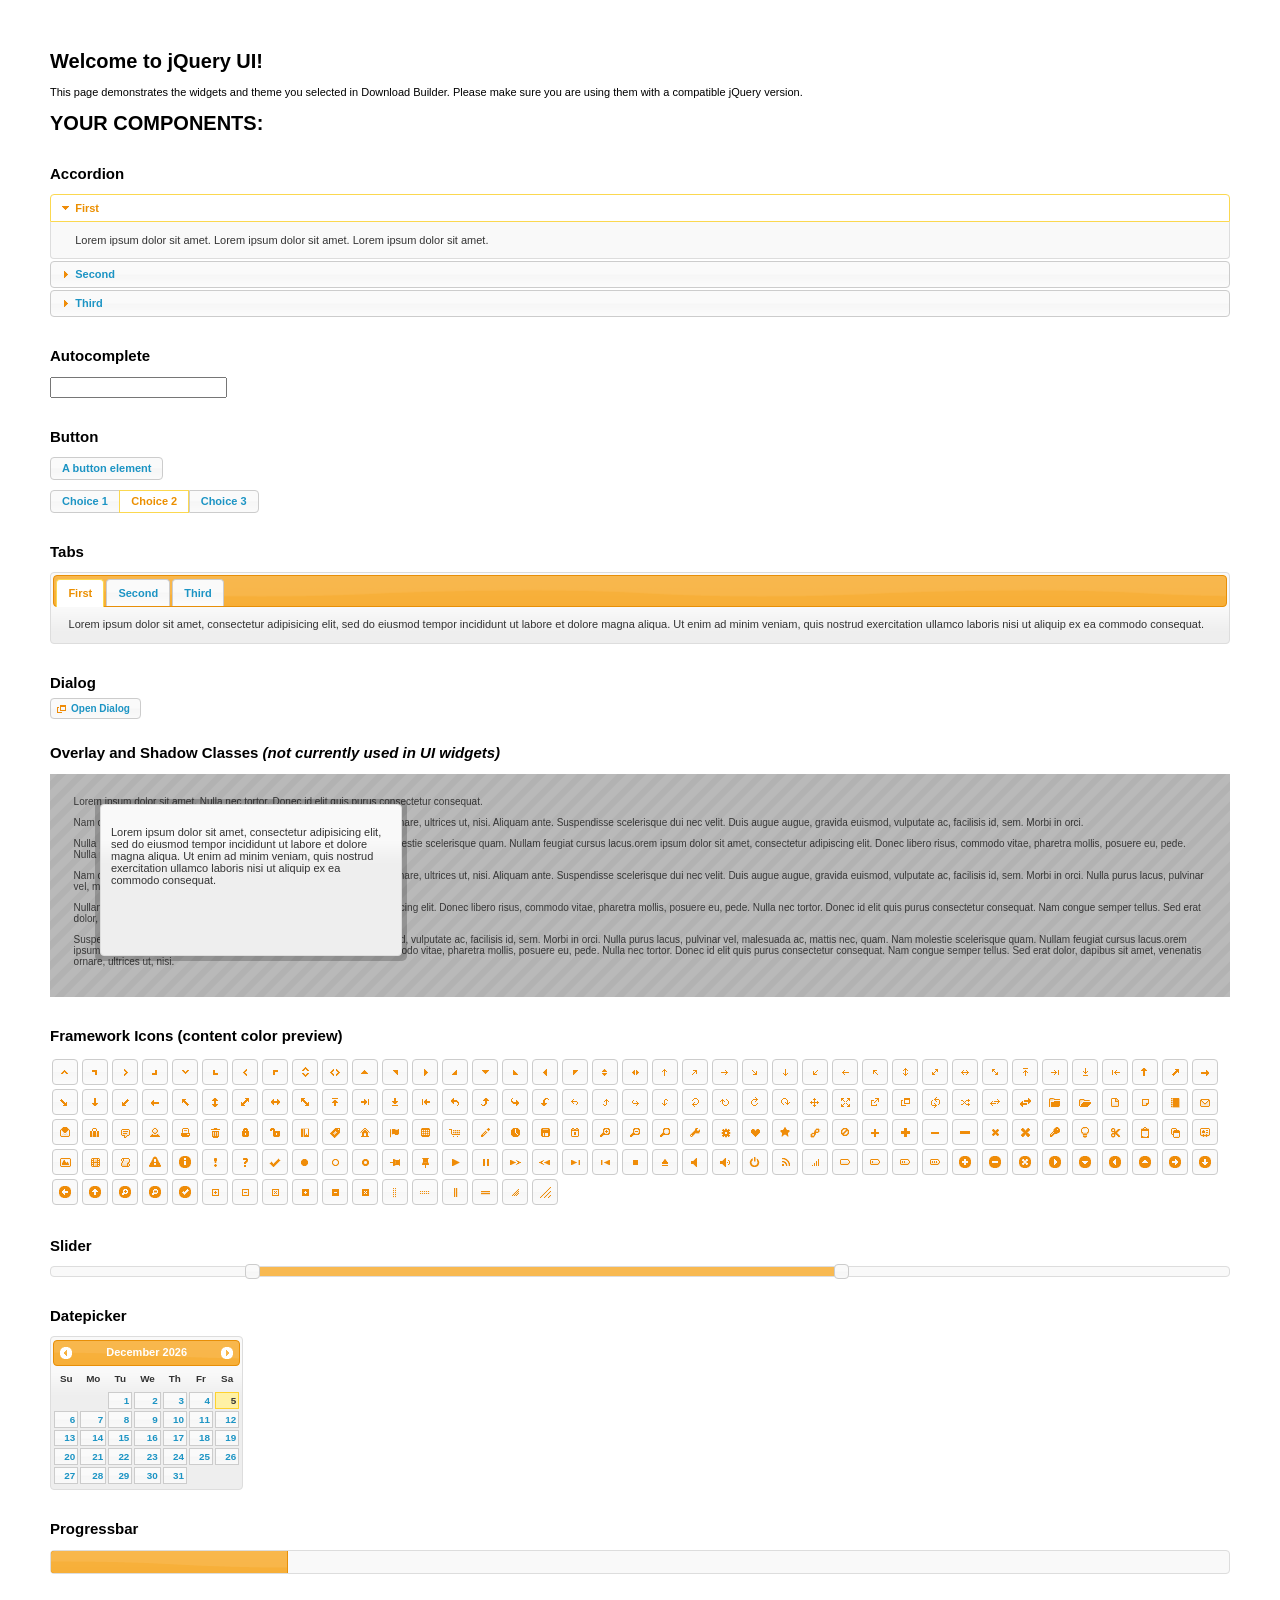
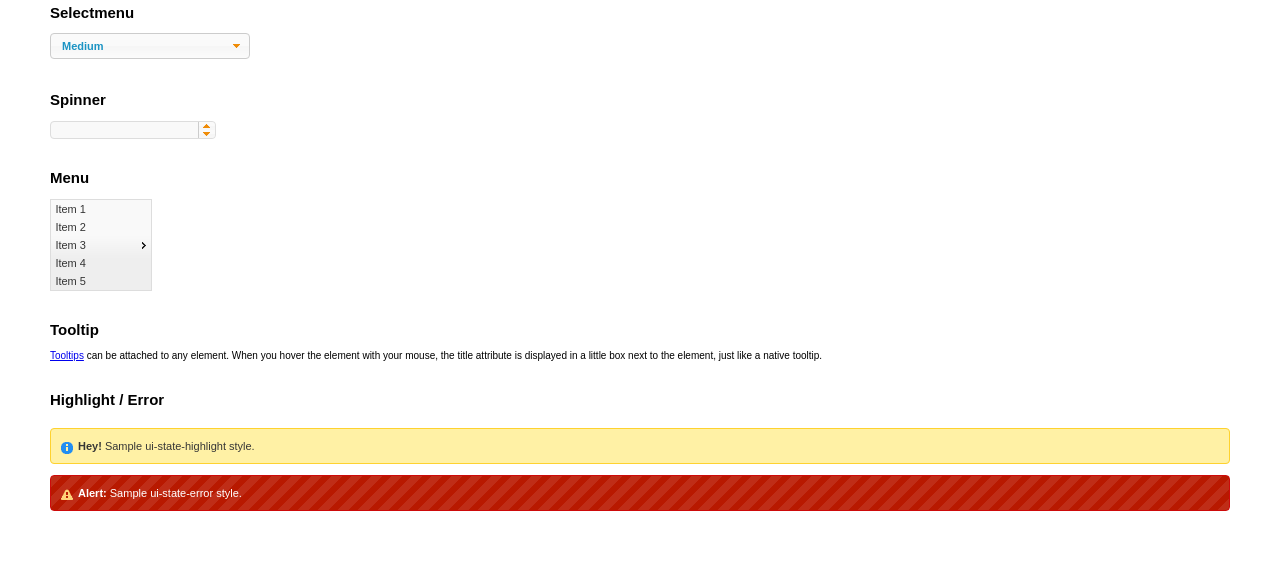
<file: jquery-ui-1.11.4/index.html>
<!doctype html>
<html lang="us">
<head>
	<meta charset="utf-8">
	<title>jQuery UI Example Page</title>
	<link href="jquery-ui.css" rel="stylesheet">
	<style>
	body{
		font: 62.5% "Trebuchet MS", sans-serif;
		margin: 50px;
	}
	.demoHeaders {
		margin-top: 2em;
	}
	#dialog-link {
		padding: .4em 1em .4em 20px;
		text-decoration: none;
		position: relative;
	}
	#dialog-link span.ui-icon {
		margin: 0 5px 0 0;
		position: absolute;
		left: .2em;
		top: 50%;
		margin-top: -8px;
	}
	#icons {
		margin: 0;
		padding: 0;
	}
	#icons li {
		margin: 2px;
		position: relative;
		padding: 4px 0;
		cursor: pointer;
		float: left;
		list-style: none;
	}
	#icons span.ui-icon {
		float: left;
		margin: 0 4px;
	}
	.fakewindowcontain .ui-widget-overlay {
		position: absolute;
	}
	select {
		width: 200px;
	}
	</style>
</head>
<body>

<h1>Welcome to jQuery UI!</h1>

<div class="ui-widget">
	<p>This page demonstrates the widgets and theme you selected in Download Builder. Please make sure you are using them with a compatible jQuery version.</p>
</div>

<h1>YOUR COMPONENTS:</h1>


<!-- Accordion -->
<h2 class="demoHeaders">Accordion</h2>
<div id="accordion">
	<h3>First</h3>
	<div>Lorem ipsum dolor sit amet. Lorem ipsum dolor sit amet. Lorem ipsum dolor sit amet.</div>
	<h3>Second</h3>
	<div>Phasellus mattis tincidunt nibh.</div>
	<h3>Third</h3>
	<div>Nam dui erat, auctor a, dignissim quis.</div>
</div>



<!-- Autocomplete -->
<h2 class="demoHeaders">Autocomplete</h2>
<div>
	<input id="autocomplete" title="type &quot;a&quot;">
</div>



<!-- Button -->
<h2 class="demoHeaders">Button</h2>
<button id="button">A button element</button>
<form style="margin-top: 1em;">
	<div id="radioset">
		<input type="radio" id="radio1" name="radio"><label for="radio1">Choice 1</label>
		<input type="radio" id="radio2" name="radio" checked="checked"><label for="radio2">Choice 2</label>
		<input type="radio" id="radio3" name="radio"><label for="radio3">Choice 3</label>
	</div>
</form>



<!-- Tabs -->
<h2 class="demoHeaders">Tabs</h2>
<div id="tabs">
	<ul>
		<li><a href="#tabs-1">First</a></li>
		<li><a href="#tabs-2">Second</a></li>
		<li><a href="#tabs-3">Third</a></li>
	</ul>
	<div id="tabs-1">Lorem ipsum dolor sit amet, consectetur adipisicing elit, sed do eiusmod tempor incididunt ut labore et dolore magna aliqua. Ut enim ad minim veniam, quis nostrud exercitation ullamco laboris nisi ut aliquip ex ea commodo consequat.</div>
	<div id="tabs-2">Phasellus mattis tincidunt nibh. Cras orci urna, blandit id, pretium vel, aliquet ornare, felis. Maecenas scelerisque sem non nisl. Fusce sed lorem in enim dictum bibendum.</div>
	<div id="tabs-3">Nam dui erat, auctor a, dignissim quis, sollicitudin eu, felis. Pellentesque nisi urna, interdum eget, sagittis et, consequat vestibulum, lacus. Mauris porttitor ullamcorper augue.</div>
</div>



<!-- Dialog NOTE: Dialog is not generated by UI in this demo so it can be visually styled in themeroller-->
<h2 class="demoHeaders">Dialog</h2>
<p><a href="#" id="dialog-link" class="ui-state-default ui-corner-all"><span class="ui-icon ui-icon-newwin"></span>Open Dialog</a></p>

<h2 class="demoHeaders">Overlay and Shadow Classes <em>(not currently used in UI widgets)</em></h2>
<div style="position: relative; width: 96%; height: 200px; padding:1% 2%; overflow:hidden;" class="fakewindowcontain">
	<p>Lorem ipsum dolor sit amet,  Nulla nec tortor. Donec id elit quis purus consectetur consequat. </p><p>Nam congue semper tellus. Sed erat dolor, dapibus sit amet, venenatis ornare, ultrices ut, nisi. Aliquam ante. Suspendisse scelerisque dui nec velit. Duis augue augue, gravida euismod, vulputate ac, facilisis id, sem. Morbi in orci. </p><p>Nulla purus lacus, pulvinar vel, malesuada ac, mattis nec, quam. Nam molestie scelerisque quam. Nullam feugiat cursus lacus.orem ipsum dolor sit amet, consectetur adipiscing elit. Donec libero risus, commodo vitae, pharetra mollis, posuere eu, pede. Nulla nec tortor. Donec id elit quis purus consectetur consequat. </p><p>Nam congue semper tellus. Sed erat dolor, dapibus sit amet, venenatis ornare, ultrices ut, nisi. Aliquam ante. Suspendisse scelerisque dui nec velit. Duis augue augue, gravida euismod, vulputate ac, facilisis id, sem. Morbi in orci. Nulla purus lacus, pulvinar vel, malesuada ac, mattis nec, quam. Nam molestie scelerisque quam. </p><p>Nullam feugiat cursus lacus.orem ipsum dolor sit amet, consectetur adipiscing elit. Donec libero risus, commodo vitae, pharetra mollis, posuere eu, pede. Nulla nec tortor. Donec id elit quis purus consectetur consequat. Nam congue semper tellus. Sed erat dolor, dapibus sit amet, venenatis ornare, ultrices ut, nisi. Aliquam ante. </p><p>Suspendisse scelerisque dui nec velit. Duis augue augue, gravida euismod, vulputate ac, facilisis id, sem. Morbi in orci. Nulla purus lacus, pulvinar vel, malesuada ac, mattis nec, quam. Nam molestie scelerisque quam. Nullam feugiat cursus lacus.orem ipsum dolor sit amet, consectetur adipiscing elit. Donec libero risus, commodo vitae, pharetra mollis, posuere eu, pede. Nulla nec tortor. Donec id elit quis purus consectetur consequat. Nam congue semper tellus. Sed erat dolor, dapibus sit amet, venenatis ornare, ultrices ut, nisi. </p>

	<!-- ui-dialog -->
	<div class="ui-overlay"><div class="ui-widget-overlay"></div><div class="ui-widget-shadow ui-corner-all" style="width: 302px; height: 152px; position: absolute; left: 50px; top: 30px;"></div></div>
	<div style="position: absolute; width: 280px; height: 130px;left: 50px; top: 30px; padding: 10px;" class="ui-widget ui-widget-content ui-corner-all">
		<div class="ui-dialog-content ui-widget-content" style="background: none; border: 0;">
			<p>Lorem ipsum dolor sit amet, consectetur adipisicing elit, sed do eiusmod tempor incididunt ut labore et dolore magna aliqua. Ut enim ad minim veniam, quis nostrud exercitation ullamco laboris nisi ut aliquip ex ea commodo consequat.</p>
		</div>
	</div>

</div>

<!-- ui-dialog -->
<div id="dialog" title="Dialog Title">
	<p>Lorem ipsum dolor sit amet, consectetur adipisicing elit, sed do eiusmod tempor incididunt ut labore et dolore magna aliqua. Ut enim ad minim veniam, quis nostrud exercitation ullamco laboris nisi ut aliquip ex ea commodo consequat.</p>
</div>



<h2 class="demoHeaders">Framework Icons (content color preview)</h2>
<ul id="icons" class="ui-widget ui-helper-clearfix">
	<li class="ui-state-default ui-corner-all" title=".ui-icon-carat-1-n"><span class="ui-icon ui-icon-carat-1-n"></span></li>
	<li class="ui-state-default ui-corner-all" title=".ui-icon-carat-1-ne"><span class="ui-icon ui-icon-carat-1-ne"></span></li>
	<li class="ui-state-default ui-corner-all" title=".ui-icon-carat-1-e"><span class="ui-icon ui-icon-carat-1-e"></span></li>
	<li class="ui-state-default ui-corner-all" title=".ui-icon-carat-1-se"><span class="ui-icon ui-icon-carat-1-se"></span></li>
	<li class="ui-state-default ui-corner-all" title=".ui-icon-carat-1-s"><span class="ui-icon ui-icon-carat-1-s"></span></li>
	<li class="ui-state-default ui-corner-all" title=".ui-icon-carat-1-sw"><span class="ui-icon ui-icon-carat-1-sw"></span></li>
	<li class="ui-state-default ui-corner-all" title=".ui-icon-carat-1-w"><span class="ui-icon ui-icon-carat-1-w"></span></li>
	<li class="ui-state-default ui-corner-all" title=".ui-icon-carat-1-nw"><span class="ui-icon ui-icon-carat-1-nw"></span></li>
	<li class="ui-state-default ui-corner-all" title=".ui-icon-carat-2-n-s"><span class="ui-icon ui-icon-carat-2-n-s"></span></li>
	<li class="ui-state-default ui-corner-all" title=".ui-icon-carat-2-e-w"><span class="ui-icon ui-icon-carat-2-e-w"></span></li>
	<li class="ui-state-default ui-corner-all" title=".ui-icon-triangle-1-n"><span class="ui-icon ui-icon-triangle-1-n"></span></li>
	<li class="ui-state-default ui-corner-all" title=".ui-icon-triangle-1-ne"><span class="ui-icon ui-icon-triangle-1-ne"></span></li>
	<li class="ui-state-default ui-corner-all" title=".ui-icon-triangle-1-e"><span class="ui-icon ui-icon-triangle-1-e"></span></li>
	<li class="ui-state-default ui-corner-all" title=".ui-icon-triangle-1-se"><span class="ui-icon ui-icon-triangle-1-se"></span></li>
	<li class="ui-state-default ui-corner-all" title=".ui-icon-triangle-1-s"><span class="ui-icon ui-icon-triangle-1-s"></span></li>
	<li class="ui-state-default ui-corner-all" title=".ui-icon-triangle-1-sw"><span class="ui-icon ui-icon-triangle-1-sw"></span></li>
	<li class="ui-state-default ui-corner-all" title=".ui-icon-triangle-1-w"><span class="ui-icon ui-icon-triangle-1-w"></span></li>
	<li class="ui-state-default ui-corner-all" title=".ui-icon-triangle-1-nw"><span class="ui-icon ui-icon-triangle-1-nw"></span></li>
	<li class="ui-state-default ui-corner-all" title=".ui-icon-triangle-2-n-s"><span class="ui-icon ui-icon-triangle-2-n-s"></span></li>
	<li class="ui-state-default ui-corner-all" title=".ui-icon-triangle-2-e-w"><span class="ui-icon ui-icon-triangle-2-e-w"></span></li>
	<li class="ui-state-default ui-corner-all" title=".ui-icon-arrow-1-n"><span class="ui-icon ui-icon-arrow-1-n"></span></li>
	<li class="ui-state-default ui-corner-all" title=".ui-icon-arrow-1-ne"><span class="ui-icon ui-icon-arrow-1-ne"></span></li>
	<li class="ui-state-default ui-corner-all" title=".ui-icon-arrow-1-e"><span class="ui-icon ui-icon-arrow-1-e"></span></li>
	<li class="ui-state-default ui-corner-all" title=".ui-icon-arrow-1-se"><span class="ui-icon ui-icon-arrow-1-se"></span></li>
	<li class="ui-state-default ui-corner-all" title=".ui-icon-arrow-1-s"><span class="ui-icon ui-icon-arrow-1-s"></span></li>
	<li class="ui-state-default ui-corner-all" title=".ui-icon-arrow-1-sw"><span class="ui-icon ui-icon-arrow-1-sw"></span></li>
	<li class="ui-state-default ui-corner-all" title=".ui-icon-arrow-1-w"><span class="ui-icon ui-icon-arrow-1-w"></span></li>
	<li class="ui-state-default ui-corner-all" title=".ui-icon-arrow-1-nw"><span class="ui-icon ui-icon-arrow-1-nw"></span></li>
	<li class="ui-state-default ui-corner-all" title=".ui-icon-arrow-2-n-s"><span class="ui-icon ui-icon-arrow-2-n-s"></span></li>
	<li class="ui-state-default ui-corner-all" title=".ui-icon-arrow-2-ne-sw"><span class="ui-icon ui-icon-arrow-2-ne-sw"></span></li>
	<li class="ui-state-default ui-corner-all" title=".ui-icon-arrow-2-e-w"><span class="ui-icon ui-icon-arrow-2-e-w"></span></li>
	<li class="ui-state-default ui-corner-all" title=".ui-icon-arrow-2-se-nw"><span class="ui-icon ui-icon-arrow-2-se-nw"></span></li>
	<li class="ui-state-default ui-corner-all" title=".ui-icon-arrowstop-1-n"><span class="ui-icon ui-icon-arrowstop-1-n"></span></li>
	<li class="ui-state-default ui-corner-all" title=".ui-icon-arrowstop-1-e"><span class="ui-icon ui-icon-arrowstop-1-e"></span></li>
	<li class="ui-state-default ui-corner-all" title=".ui-icon-arrowstop-1-s"><span class="ui-icon ui-icon-arrowstop-1-s"></span></li>
	<li class="ui-state-default ui-corner-all" title=".ui-icon-arrowstop-1-w"><span class="ui-icon ui-icon-arrowstop-1-w"></span></li>
	<li class="ui-state-default ui-corner-all" title=".ui-icon-arrowthick-1-n"><span class="ui-icon ui-icon-arrowthick-1-n"></span></li>
	<li class="ui-state-default ui-corner-all" title=".ui-icon-arrowthick-1-ne"><span class="ui-icon ui-icon-arrowthick-1-ne"></span></li>
	<li class="ui-state-default ui-corner-all" title=".ui-icon-arrowthick-1-e"><span class="ui-icon ui-icon-arrowthick-1-e"></span></li>
	<li class="ui-state-default ui-corner-all" title=".ui-icon-arrowthick-1-se"><span class="ui-icon ui-icon-arrowthick-1-se"></span></li>
	<li class="ui-state-default ui-corner-all" title=".ui-icon-arrowthick-1-s"><span class="ui-icon ui-icon-arrowthick-1-s"></span></li>
	<li class="ui-state-default ui-corner-all" title=".ui-icon-arrowthick-1-sw"><span class="ui-icon ui-icon-arrowthick-1-sw"></span></li>
	<li class="ui-state-default ui-corner-all" title=".ui-icon-arrowthick-1-w"><span class="ui-icon ui-icon-arrowthick-1-w"></span></li>
	<li class="ui-state-default ui-corner-all" title=".ui-icon-arrowthick-1-nw"><span class="ui-icon ui-icon-arrowthick-1-nw"></span></li>
	<li class="ui-state-default ui-corner-all" title=".ui-icon-arrowthick-2-n-s"><span class="ui-icon ui-icon-arrowthick-2-n-s"></span></li>
	<li class="ui-state-default ui-corner-all" title=".ui-icon-arrowthick-2-ne-sw"><span class="ui-icon ui-icon-arrowthick-2-ne-sw"></span></li>
	<li class="ui-state-default ui-corner-all" title=".ui-icon-arrowthick-2-e-w"><span class="ui-icon ui-icon-arrowthick-2-e-w"></span></li>
	<li class="ui-state-default ui-corner-all" title=".ui-icon-arrowthick-2-se-nw"><span class="ui-icon ui-icon-arrowthick-2-se-nw"></span></li>
	<li class="ui-state-default ui-corner-all" title=".ui-icon-arrowthickstop-1-n"><span class="ui-icon ui-icon-arrowthickstop-1-n"></span></li>
	<li class="ui-state-default ui-corner-all" title=".ui-icon-arrowthickstop-1-e"><span class="ui-icon ui-icon-arrowthickstop-1-e"></span></li>
	<li class="ui-state-default ui-corner-all" title=".ui-icon-arrowthickstop-1-s"><span class="ui-icon ui-icon-arrowthickstop-1-s"></span></li>
	<li class="ui-state-default ui-corner-all" title=".ui-icon-arrowthickstop-1-w"><span class="ui-icon ui-icon-arrowthickstop-1-w"></span></li>
	<li class="ui-state-default ui-corner-all" title=".ui-icon-arrowreturnthick-1-w"><span class="ui-icon ui-icon-arrowreturnthick-1-w"></span></li>
	<li class="ui-state-default ui-corner-all" title=".ui-icon-arrowreturnthick-1-n"><span class="ui-icon ui-icon-arrowreturnthick-1-n"></span></li>
	<li class="ui-state-default ui-corner-all" title=".ui-icon-arrowreturnthick-1-e"><span class="ui-icon ui-icon-arrowreturnthick-1-e"></span></li>
	<li class="ui-state-default ui-corner-all" title=".ui-icon-arrowreturnthick-1-s"><span class="ui-icon ui-icon-arrowreturnthick-1-s"></span></li>
	<li class="ui-state-default ui-corner-all" title=".ui-icon-arrowreturn-1-w"><span class="ui-icon ui-icon-arrowreturn-1-w"></span></li>
	<li class="ui-state-default ui-corner-all" title=".ui-icon-arrowreturn-1-n"><span class="ui-icon ui-icon-arrowreturn-1-n"></span></li>
	<li class="ui-state-default ui-corner-all" title=".ui-icon-arrowreturn-1-e"><span class="ui-icon ui-icon-arrowreturn-1-e"></span></li>
	<li class="ui-state-default ui-corner-all" title=".ui-icon-arrowreturn-1-s"><span class="ui-icon ui-icon-arrowreturn-1-s"></span></li>
	<li class="ui-state-default ui-corner-all" title=".ui-icon-arrowrefresh-1-w"><span class="ui-icon ui-icon-arrowrefresh-1-w"></span></li>
	<li class="ui-state-default ui-corner-all" title=".ui-icon-arrowrefresh-1-n"><span class="ui-icon ui-icon-arrowrefresh-1-n"></span></li>
	<li class="ui-state-default ui-corner-all" title=".ui-icon-arrowrefresh-1-e"><span class="ui-icon ui-icon-arrowrefresh-1-e"></span></li>
	<li class="ui-state-default ui-corner-all" title=".ui-icon-arrowrefresh-1-s"><span class="ui-icon ui-icon-arrowrefresh-1-s"></span></li>
	<li class="ui-state-default ui-corner-all" title=".ui-icon-arrow-4"><span class="ui-icon ui-icon-arrow-4"></span></li>
	<li class="ui-state-default ui-corner-all" title=".ui-icon-arrow-4-diag"><span class="ui-icon ui-icon-arrow-4-diag"></span></li>
	<li class="ui-state-default ui-corner-all" title=".ui-icon-extlink"><span class="ui-icon ui-icon-extlink"></span></li>
	<li class="ui-state-default ui-corner-all" title=".ui-icon-newwin"><span class="ui-icon ui-icon-newwin"></span></li>
	<li class="ui-state-default ui-corner-all" title=".ui-icon-refresh"><span class="ui-icon ui-icon-refresh"></span></li>
	<li class="ui-state-default ui-corner-all" title=".ui-icon-shuffle"><span class="ui-icon ui-icon-shuffle"></span></li>
	<li class="ui-state-default ui-corner-all" title=".ui-icon-transfer-e-w"><span class="ui-icon ui-icon-transfer-e-w"></span></li>
	<li class="ui-state-default ui-corner-all" title=".ui-icon-transferthick-e-w"><span class="ui-icon ui-icon-transferthick-e-w"></span></li>
	<li class="ui-state-default ui-corner-all" title=".ui-icon-folder-collapsed"><span class="ui-icon ui-icon-folder-collapsed"></span></li>
	<li class="ui-state-default ui-corner-all" title=".ui-icon-folder-open"><span class="ui-icon ui-icon-folder-open"></span></li>
	<li class="ui-state-default ui-corner-all" title=".ui-icon-document"><span class="ui-icon ui-icon-document"></span></li>
	<li class="ui-state-default ui-corner-all" title=".ui-icon-document-b"><span class="ui-icon ui-icon-document-b"></span></li>
	<li class="ui-state-default ui-corner-all" title=".ui-icon-note"><span class="ui-icon ui-icon-note"></span></li>
	<li class="ui-state-default ui-corner-all" title=".ui-icon-mail-closed"><span class="ui-icon ui-icon-mail-closed"></span></li>
	<li class="ui-state-default ui-corner-all" title=".ui-icon-mail-open"><span class="ui-icon ui-icon-mail-open"></span></li>
	<li class="ui-state-default ui-corner-all" title=".ui-icon-suitcase"><span class="ui-icon ui-icon-suitcase"></span></li>
	<li class="ui-state-default ui-corner-all" title=".ui-icon-comment"><span class="ui-icon ui-icon-comment"></span></li>
	<li class="ui-state-default ui-corner-all" title=".ui-icon-person"><span class="ui-icon ui-icon-person"></span></li>
	<li class="ui-state-default ui-corner-all" title=".ui-icon-print"><span class="ui-icon ui-icon-print"></span></li>
	<li class="ui-state-default ui-corner-all" title=".ui-icon-trash"><span class="ui-icon ui-icon-trash"></span></li>
	<li class="ui-state-default ui-corner-all" title=".ui-icon-locked"><span class="ui-icon ui-icon-locked"></span></li>
	<li class="ui-state-default ui-corner-all" title=".ui-icon-unlocked"><span class="ui-icon ui-icon-unlocked"></span></li>
	<li class="ui-state-default ui-corner-all" title=".ui-icon-bookmark"><span class="ui-icon ui-icon-bookmark"></span></li>
	<li class="ui-state-default ui-corner-all" title=".ui-icon-tag"><span class="ui-icon ui-icon-tag"></span></li>
	<li class="ui-state-default ui-corner-all" title=".ui-icon-home"><span class="ui-icon ui-icon-home"></span></li>
	<li class="ui-state-default ui-corner-all" title=".ui-icon-flag"><span class="ui-icon ui-icon-flag"></span></li>
	<li class="ui-state-default ui-corner-all" title=".ui-icon-calculator"><span class="ui-icon ui-icon-calculator"></span></li>
	<li class="ui-state-default ui-corner-all" title=".ui-icon-cart"><span class="ui-icon ui-icon-cart"></span></li>
	<li class="ui-state-default ui-corner-all" title=".ui-icon-pencil"><span class="ui-icon ui-icon-pencil"></span></li>
	<li class="ui-state-default ui-corner-all" title=".ui-icon-clock"><span class="ui-icon ui-icon-clock"></span></li>
	<li class="ui-state-default ui-corner-all" title=".ui-icon-disk"><span class="ui-icon ui-icon-disk"></span></li>
	<li class="ui-state-default ui-corner-all" title=".ui-icon-calendar"><span class="ui-icon ui-icon-calendar"></span></li>
	<li class="ui-state-default ui-corner-all" title=".ui-icon-zoomin"><span class="ui-icon ui-icon-zoomin"></span></li>
	<li class="ui-state-default ui-corner-all" title=".ui-icon-zoomout"><span class="ui-icon ui-icon-zoomout"></span></li>
	<li class="ui-state-default ui-corner-all" title=".ui-icon-search"><span class="ui-icon ui-icon-search"></span></li>
	<li class="ui-state-default ui-corner-all" title=".ui-icon-wrench"><span class="ui-icon ui-icon-wrench"></span></li>
	<li class="ui-state-default ui-corner-all" title=".ui-icon-gear"><span class="ui-icon ui-icon-gear"></span></li>
	<li class="ui-state-default ui-corner-all" title=".ui-icon-heart"><span class="ui-icon ui-icon-heart"></span></li>
	<li class="ui-state-default ui-corner-all" title=".ui-icon-star"><span class="ui-icon ui-icon-star"></span></li>
	<li class="ui-state-default ui-corner-all" title=".ui-icon-link"><span class="ui-icon ui-icon-link"></span></li>
	<li class="ui-state-default ui-corner-all" title=".ui-icon-cancel"><span class="ui-icon ui-icon-cancel"></span></li>
	<li class="ui-state-default ui-corner-all" title=".ui-icon-plus"><span class="ui-icon ui-icon-plus"></span></li>
	<li class="ui-state-default ui-corner-all" title=".ui-icon-plusthick"><span class="ui-icon ui-icon-plusthick"></span></li>
	<li class="ui-state-default ui-corner-all" title=".ui-icon-minus"><span class="ui-icon ui-icon-minus"></span></li>
	<li class="ui-state-default ui-corner-all" title=".ui-icon-minusthick"><span class="ui-icon ui-icon-minusthick"></span></li>
	<li class="ui-state-default ui-corner-all" title=".ui-icon-close"><span class="ui-icon ui-icon-close"></span></li>
	<li class="ui-state-default ui-corner-all" title=".ui-icon-closethick"><span class="ui-icon ui-icon-closethick"></span></li>
	<li class="ui-state-default ui-corner-all" title=".ui-icon-key"><span class="ui-icon ui-icon-key"></span></li>
	<li class="ui-state-default ui-corner-all" title=".ui-icon-lightbulb"><span class="ui-icon ui-icon-lightbulb"></span></li>
	<li class="ui-state-default ui-corner-all" title=".ui-icon-scissors"><span class="ui-icon ui-icon-scissors"></span></li>
	<li class="ui-state-default ui-corner-all" title=".ui-icon-clipboard"><span class="ui-icon ui-icon-clipboard"></span></li>
	<li class="ui-state-default ui-corner-all" title=".ui-icon-copy"><span class="ui-icon ui-icon-copy"></span></li>
	<li class="ui-state-default ui-corner-all" title=".ui-icon-contact"><span class="ui-icon ui-icon-contact"></span></li>
	<li class="ui-state-default ui-corner-all" title=".ui-icon-image"><span class="ui-icon ui-icon-image"></span></li>
	<li class="ui-state-default ui-corner-all" title=".ui-icon-video"><span class="ui-icon ui-icon-video"></span></li>
	<li class="ui-state-default ui-corner-all" title=".ui-icon-script"><span class="ui-icon ui-icon-script"></span></li>
	<li class="ui-state-default ui-corner-all" title=".ui-icon-alert"><span class="ui-icon ui-icon-alert"></span></li>
	<li class="ui-state-default ui-corner-all" title=".ui-icon-info"><span class="ui-icon ui-icon-info"></span></li>
	<li class="ui-state-default ui-corner-all" title=".ui-icon-notice"><span class="ui-icon ui-icon-notice"></span></li>
	<li class="ui-state-default ui-corner-all" title=".ui-icon-help"><span class="ui-icon ui-icon-help"></span></li>
	<li class="ui-state-default ui-corner-all" title=".ui-icon-check"><span class="ui-icon ui-icon-check"></span></li>
	<li class="ui-state-default ui-corner-all" title=".ui-icon-bullet"><span class="ui-icon ui-icon-bullet"></span></li>
	<li class="ui-state-default ui-corner-all" title=".ui-icon-radio-off"><span class="ui-icon ui-icon-radio-off"></span></li>
	<li class="ui-state-default ui-corner-all" title=".ui-icon-radio-on"><span class="ui-icon ui-icon-radio-on"></span></li>
	<li class="ui-state-default ui-corner-all" title=".ui-icon-pin-w"><span class="ui-icon ui-icon-pin-w"></span></li>
	<li class="ui-state-default ui-corner-all" title=".ui-icon-pin-s"><span class="ui-icon ui-icon-pin-s"></span></li>
	<li class="ui-state-default ui-corner-all" title=".ui-icon-play"><span class="ui-icon ui-icon-play"></span></li>
	<li class="ui-state-default ui-corner-all" title=".ui-icon-pause"><span class="ui-icon ui-icon-pause"></span></li>
	<li class="ui-state-default ui-corner-all" title=".ui-icon-seek-next"><span class="ui-icon ui-icon-seek-next"></span></li>
	<li class="ui-state-default ui-corner-all" title=".ui-icon-seek-prev"><span class="ui-icon ui-icon-seek-prev"></span></li>
	<li class="ui-state-default ui-corner-all" title=".ui-icon-seek-end"><span class="ui-icon ui-icon-seek-end"></span></li>
	<li class="ui-state-default ui-corner-all" title=".ui-icon-seek-first"><span class="ui-icon ui-icon-seek-first"></span></li>
	<li class="ui-state-default ui-corner-all" title=".ui-icon-stop"><span class="ui-icon ui-icon-stop"></span></li>
	<li class="ui-state-default ui-corner-all" title=".ui-icon-eject"><span class="ui-icon ui-icon-eject"></span></li>
	<li class="ui-state-default ui-corner-all" title=".ui-icon-volume-off"><span class="ui-icon ui-icon-volume-off"></span></li>
	<li class="ui-state-default ui-corner-all" title=".ui-icon-volume-on"><span class="ui-icon ui-icon-volume-on"></span></li>
	<li class="ui-state-default ui-corner-all" title=".ui-icon-power"><span class="ui-icon ui-icon-power"></span></li>
	<li class="ui-state-default ui-corner-all" title=".ui-icon-signal-diag"><span class="ui-icon ui-icon-signal-diag"></span></li>
	<li class="ui-state-default ui-corner-all" title=".ui-icon-signal"><span class="ui-icon ui-icon-signal"></span></li>
	<li class="ui-state-default ui-corner-all" title=".ui-icon-battery-0"><span class="ui-icon ui-icon-battery-0"></span></li>
	<li class="ui-state-default ui-corner-all" title=".ui-icon-battery-1"><span class="ui-icon ui-icon-battery-1"></span></li>
	<li class="ui-state-default ui-corner-all" title=".ui-icon-battery-2"><span class="ui-icon ui-icon-battery-2"></span></li>
	<li class="ui-state-default ui-corner-all" title=".ui-icon-battery-3"><span class="ui-icon ui-icon-battery-3"></span></li>
	<li class="ui-state-default ui-corner-all" title=".ui-icon-circle-plus"><span class="ui-icon ui-icon-circle-plus"></span></li>
	<li class="ui-state-default ui-corner-all" title=".ui-icon-circle-minus"><span class="ui-icon ui-icon-circle-minus"></span></li>
	<li class="ui-state-default ui-corner-all" title=".ui-icon-circle-close"><span class="ui-icon ui-icon-circle-close"></span></li>
	<li class="ui-state-default ui-corner-all" title=".ui-icon-circle-triangle-e"><span class="ui-icon ui-icon-circle-triangle-e"></span></li>
	<li class="ui-state-default ui-corner-all" title=".ui-icon-circle-triangle-s"><span class="ui-icon ui-icon-circle-triangle-s"></span></li>
	<li class="ui-state-default ui-corner-all" title=".ui-icon-circle-triangle-w"><span class="ui-icon ui-icon-circle-triangle-w"></span></li>
	<li class="ui-state-default ui-corner-all" title=".ui-icon-circle-triangle-n"><span class="ui-icon ui-icon-circle-triangle-n"></span></li>
	<li class="ui-state-default ui-corner-all" title=".ui-icon-circle-arrow-e"><span class="ui-icon ui-icon-circle-arrow-e"></span></li>
	<li class="ui-state-default ui-corner-all" title=".ui-icon-circle-arrow-s"><span class="ui-icon ui-icon-circle-arrow-s"></span></li>
	<li class="ui-state-default ui-corner-all" title=".ui-icon-circle-arrow-w"><span class="ui-icon ui-icon-circle-arrow-w"></span></li>
	<li class="ui-state-default ui-corner-all" title=".ui-icon-circle-arrow-n"><span class="ui-icon ui-icon-circle-arrow-n"></span></li>
	<li class="ui-state-default ui-corner-all" title=".ui-icon-circle-zoomin"><span class="ui-icon ui-icon-circle-zoomin"></span></li>
	<li class="ui-state-default ui-corner-all" title=".ui-icon-circle-zoomout"><span class="ui-icon ui-icon-circle-zoomout"></span></li>
	<li class="ui-state-default ui-corner-all" title=".ui-icon-circle-check"><span class="ui-icon ui-icon-circle-check"></span></li>
	<li class="ui-state-default ui-corner-all" title=".ui-icon-circlesmall-plus"><span class="ui-icon ui-icon-circlesmall-plus"></span></li>
	<li class="ui-state-default ui-corner-all" title=".ui-icon-circlesmall-minus"><span class="ui-icon ui-icon-circlesmall-minus"></span></li>
	<li class="ui-state-default ui-corner-all" title=".ui-icon-circlesmall-close"><span class="ui-icon ui-icon-circlesmall-close"></span></li>
	<li class="ui-state-default ui-corner-all" title=".ui-icon-squaresmall-plus"><span class="ui-icon ui-icon-squaresmall-plus"></span></li>
	<li class="ui-state-default ui-corner-all" title=".ui-icon-squaresmall-minus"><span class="ui-icon ui-icon-squaresmall-minus"></span></li>
	<li class="ui-state-default ui-corner-all" title=".ui-icon-squaresmall-close"><span class="ui-icon ui-icon-squaresmall-close"></span></li>
	<li class="ui-state-default ui-corner-all" title=".ui-icon-grip-dotted-vertical"><span class="ui-icon ui-icon-grip-dotted-vertical"></span></li>
	<li class="ui-state-default ui-corner-all" title=".ui-icon-grip-dotted-horizontal"><span class="ui-icon ui-icon-grip-dotted-horizontal"></span></li>
	<li class="ui-state-default ui-corner-all" title=".ui-icon-grip-solid-vertical"><span class="ui-icon ui-icon-grip-solid-vertical"></span></li>
	<li class="ui-state-default ui-corner-all" title=".ui-icon-grip-solid-horizontal"><span class="ui-icon ui-icon-grip-solid-horizontal"></span></li>
	<li class="ui-state-default ui-corner-all" title=".ui-icon-gripsmall-diagonal-se"><span class="ui-icon ui-icon-gripsmall-diagonal-se"></span></li>
	<li class="ui-state-default ui-corner-all" title=".ui-icon-grip-diagonal-se"><span class="ui-icon ui-icon-grip-diagonal-se"></span></li>
</ul>


<!-- Slider -->
<h2 class="demoHeaders">Slider</h2>
<div id="slider"></div>



<!-- Datepicker -->
<h2 class="demoHeaders">Datepicker</h2>
<div id="datepicker"></div>



<!-- Progressbar -->
<h2 class="demoHeaders">Progressbar</h2>
<div id="progressbar"></div>



<!-- Progressbar -->
<h2 class="demoHeaders">Selectmenu</h2>
<select id="selectmenu">
	<option>Slower</option>
	<option>Slow</option>
	<option selected="selected">Medium</option>
	<option>Fast</option>
	<option>Faster</option>
</select>



<!-- Spinner -->
<h2 class="demoHeaders">Spinner</h2>
<input id="spinner">



<!-- Menu -->
<h2 class="demoHeaders">Menu</h2>
<ul style="width:100px;" id="menu">
	<li>Item 1</li>
	<li>Item 2</li>
	<li>Item 3
		<ul>
			<li>Item 3-1</li>
			<li>Item 3-2</li>
			<li>Item 3-3</li>
			<li>Item 3-4</li>
			<li>Item 3-5</li>
		</ul>
	</li>
	<li>Item 4</li>
	<li>Item 5</li>
</ul>



<!-- Tooltip -->
<h2 class="demoHeaders">Tooltip</h2>
<p id="tooltip">
	<a href="#" title="That&apos;s what this widget is">Tooltips</a> can be attached to any element. When you hover
the element with your mouse, the title attribute is displayed in a little box next to the element, just like a native tooltip.
</p>


<!-- Highlight / Error -->
<h2 class="demoHeaders">Highlight / Error</h2>
<div class="ui-widget">
	<div class="ui-state-highlight ui-corner-all" style="margin-top: 20px; padding: 0 .7em;">
		<p><span class="ui-icon ui-icon-info" style="float: left; margin-right: .3em;"></span>
		<strong>Hey!</strong> Sample ui-state-highlight style.</p>
	</div>
</div>
<br>
<div class="ui-widget">
	<div class="ui-state-error ui-corner-all" style="padding: 0 .7em;">
		<p><span class="ui-icon ui-icon-alert" style="float: left; margin-right: .3em;"></span>
		<strong>Alert:</strong> Sample ui-state-error style.</p>
	</div>
</div>

<script src="external/jquery/jquery.js"></script>
<script src="jquery-ui.js"></script>
<script>

$( "#accordion" ).accordion();



var availableTags = [
	"ActionScript",
	"AppleScript",
	"Asp",
	"BASIC",
	"C",
	"C++",
	"Clojure",
	"COBOL",
	"ColdFusion",
	"Erlang",
	"Fortran",
	"Groovy",
	"Haskell",
	"Java",
	"JavaScript",
	"Lisp",
	"Perl",
	"PHP",
	"Python",
	"Ruby",
	"Scala",
	"Scheme"
];
$( "#autocomplete" ).autocomplete({
	source: availableTags
});



$( "#button" ).button();
$( "#radioset" ).buttonset();



$( "#tabs" ).tabs();



$( "#dialog" ).dialog({
	autoOpen: false,
	width: 400,
	buttons: [
		{
			text: "Ok",
			click: function() {
				$( this ).dialog( "close" );
			}
		},
		{
			text: "Cancel",
			click: function() {
				$( this ).dialog( "close" );
			}
		}
	]
});

// Link to open the dialog
$( "#dialog-link" ).click(function( event ) {
	$( "#dialog" ).dialog( "open" );
	event.preventDefault();
});



$( "#datepicker" ).datepicker({
	inline: true
});



$( "#slider" ).slider({
	range: true,
	values: [ 17, 67 ]
});



$( "#progressbar" ).progressbar({
	value: 20
});



$( "#spinner" ).spinner();



$( "#menu" ).menu();



$( "#tooltip" ).tooltip();



$( "#selectmenu" ).selectmenu();


// Hover states on the static widgets
$( "#dialog-link, #icons li" ).hover(
	function() {
		$( this ).addClass( "ui-state-hover" );
	},
	function() {
		$( this ).removeClass( "ui-state-hover" );
	}
);
</script>
</body>
</html>
</file>
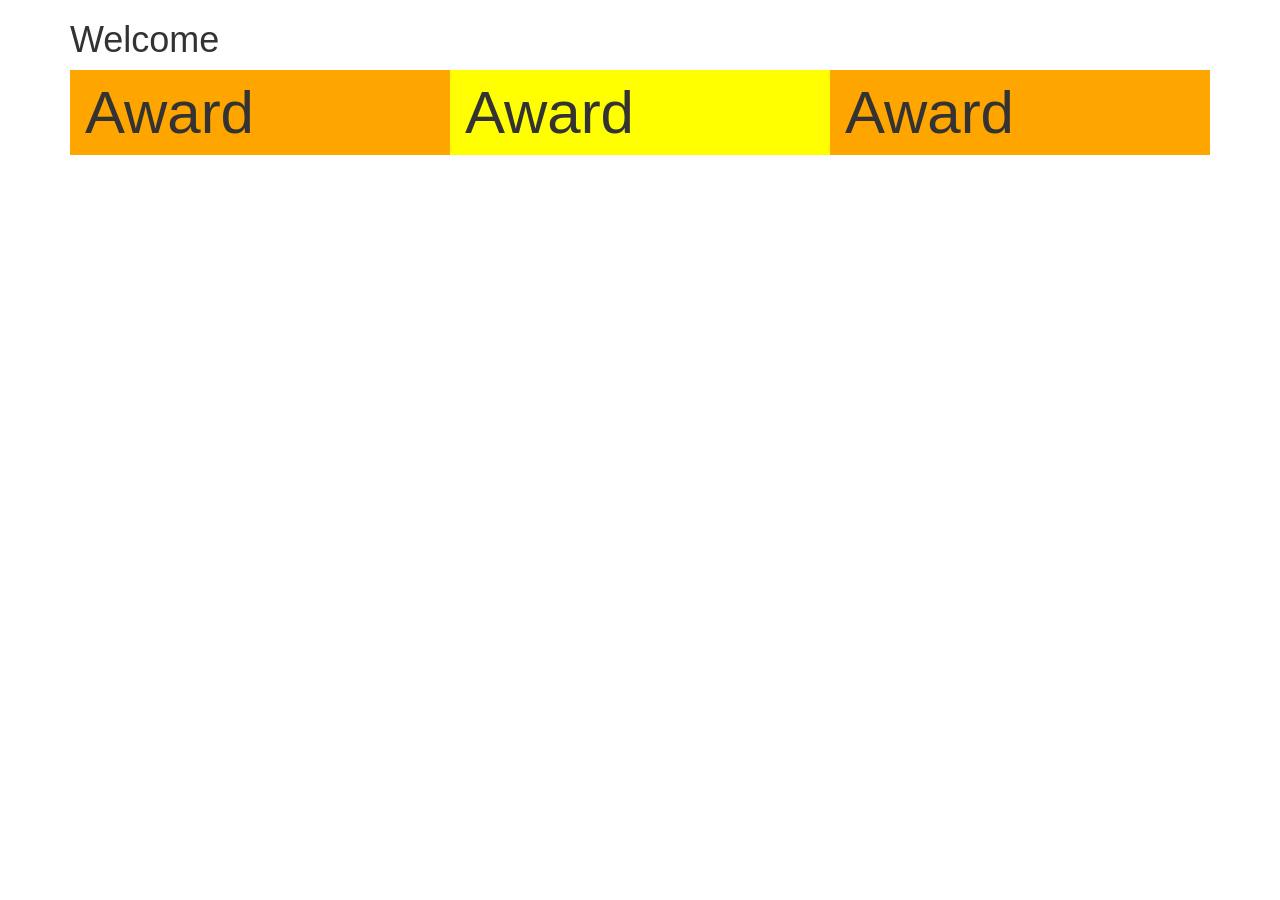
<file: Scripts/index.html>
<!DOCTYPE html>
<html lang="en">
<head>
    <title>thenewboston</title>
    <meta charset="utf-8">
    <meta name="viewport" content="width=device-width, initial-scale=1">
    <link rel="stylesheet" href="http://maxcdn.bootstrapcdn.com/bootstrap/3.3.4/css/bootstrap.min.css">
    <script src="https://ajax.googleapis.com/ajax/libs/jquery/1.11.3/jquery.min.js"></script>
    <script src="http://maxcdn.bootstrapcdn.com/bootstrap/3.3.4/js/bootstrap.min.js"></script>
</head>
<body>

<div class="container">
<h1> Welcome </h1>
<div class="row-md-18">
<div class="col-md-4" style="background-color:orange; font-size:60px">Award </div>
<div class="col-md-4" style="background-color:yellow; font-size:60px">Award </div>
<div class="col-md-4" style="background-color:orange; font-size:60px"> Award</div>

</div>
</div>

</body>
</html>
</file>
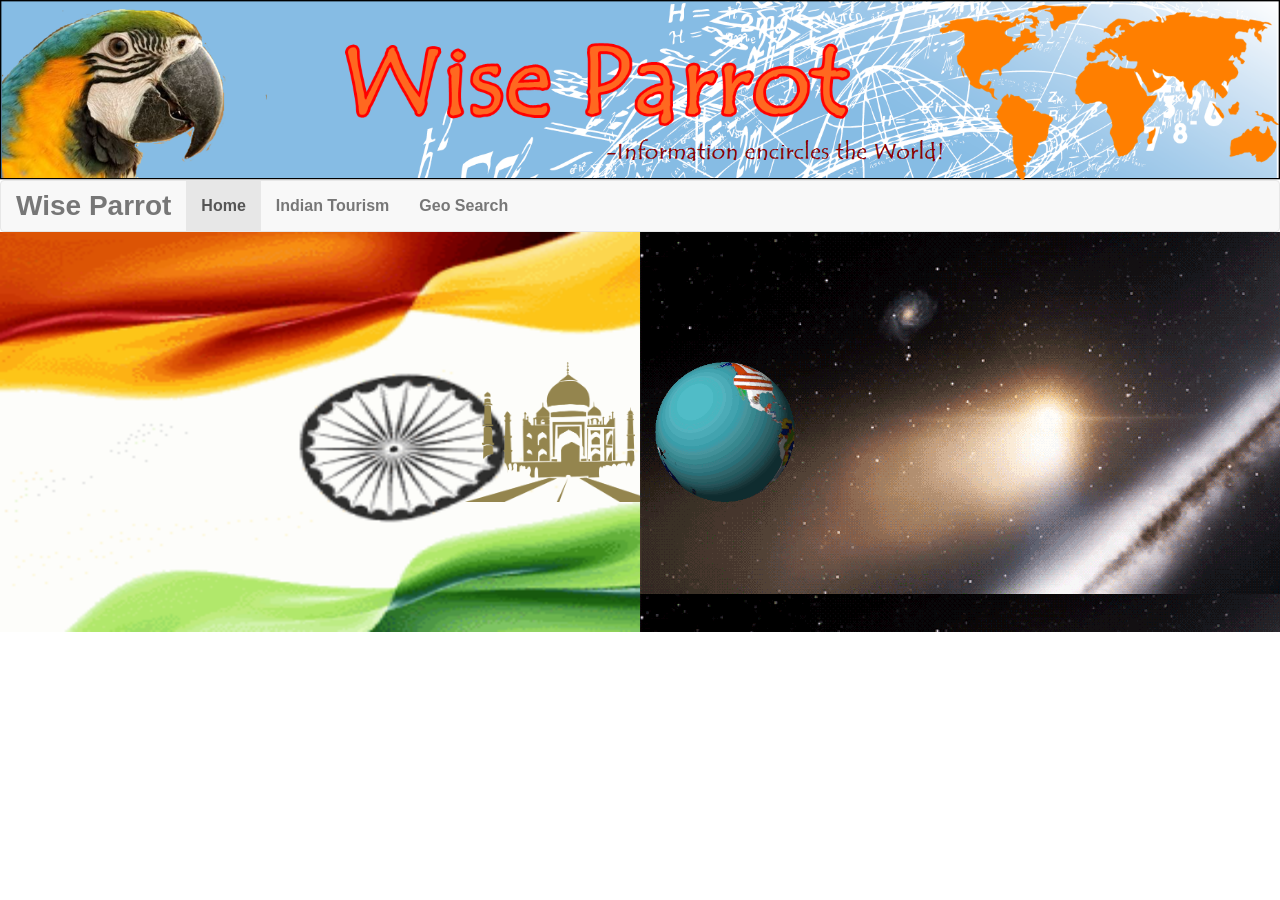
<file: Scripts/front.html>
<head>
  <title>Wise parrot</title>
    <meta charset="utf-8">
    <meta name="viewport" content="width=device-width, initial-scale=1">
    <link rel="stylesheet" href="http://maxcdn.bootstrapcdn.com/bootstrap/3.3.4/css/bootstrap.min.css">
    <script src="https://ajax.googleapis.com/ajax/libs/jquery/1.11.3/jquery.min.js"></script>
    <script src="http://maxcdn.bootstrapcdn.com/bootstrap/3.3.4/js/bootstrap.min.js"></script>
	<script src="https://ajax.googleapis.com/ajax/libs/jquery/3.1.1/jquery.min.js">
	</script>

	<style type="text/css">
	
	.taj{
	margin-top:130px;
	margin-left:450px;
	
	}
	
	
.india {
     margin-top:130px;
	margin-left:470px;
	
	 -webkit-transition-timing-function: ease-in-out;
			-moz-box-shadow:inset 0px 1px 0px 0px #bee2f9;
	-webkit-box-shadow:inset 0px 1px 0px 0px #bee2f9;
	box-shadow:inset 0px 1px 0px 0px #bee2f9;
	background:-webkit-gradient( linear, left top, left bottom, color-stop(0.05, #63b8ee), color-stop(1, #468ccf) );
	background:-moz-linear-gradient( center top, #63b8ee 5%, #468ccf 100% );
	filter:progid:DXImageTransform.Microsoft.gradient(startColorstr='#63b8ee', endColorstr='#468ccf');
	background-color:#63b8ee;
	-webkit-border-top-left-radius:75px;
	-moz-border-radius-topleft:75px;
	border-top-left-radius:75px;
	-webkit-border-top-right-radius:75px;
	-moz-border-radius-topright:75px;
	border-top-right-radius:75px;
	-webkit-border-bottom-right-radius:75px;
	-moz-border-radius-bottomright:75px;
	border-bottom-right-radius:75px;
	-webkit-border-bottom-left-radius:75px;
	-moz-border-radius-bottomleft:75px;
	border-bottom-left-radius:75px;
	text-indent:0;
	border:4px solid #3866a3;
	display:inline-block;
	color:#14396a;
	font-family:Arial;
	font-size:18px;
	font-weight:bold;
	font-style:normal;
	height:150px;
	line-height:140px;
	width:150px;
	text-decoration:none;
	text-align:center;
	text-shadow:1px 1px 0px #7cacde;
    	
}


.india:hover {
 	   margin-top:80px;
	   margin-left:430px;
    -webkit-transition:height 1s, width 1s, font-size 1s, margin-left 1s, margin-top 1s;
    height:200px;
	line-height:180px;
	width:206px;
	font-size:27px;
	-webkit-border-top-left-radius:150px;
	-moz-border-radius-topleft:150px;
	border-top-left-radius:150px;
	-webkit-border-top-right-radius:150px;
	-moz-border-radius-topright:150px;
	border-top-right-radius:150px;
	-webkit-border-bottom-right-radius:150px;
	-moz-border-radius-bottomright:150px;
	border-bottom-right-radius:150px;
	-webkit-border-bottom-left-radius:150px;
	-moz-border-radius-bottomleft:150px;
	border-bottom-left-radius:150px;
 	background:-webkit-gradient( linear, left top, left bottom, color-stop(0.05, #468ccf), color-stop(1, #63b8ee) );
	background:-moz-linear-gradient( center top, #468ccf 5%, #63b8ee 100% );
	filter:progid:DXImageTransform.Microsoft.gradient(startColorstr='#468ccf', endColorstr='#63b8ee');
	background-color:#468ccf;   

}


.classname:active {
	position:relative;
	top:1px;
}

.engine {
	margin-top:130px;
	
	
	 -webkit-transition-timing-function: ease-in-out;
			-moz-box-shadow:inset 0px 1px 0px 0px #bee2f9;
	-webkit-box-shadow:inset 0px 1px 0px 0px #bee2f9;
	box-shadow:inset 0px 1px 0px 0px #bee2f9;
	background:-webkit-gradient( linear, left top, left bottom, color-stop(0.05, #63b8ee), color-stop(1, #468ccf) );
	background:-moz-linear-gradient( center top, #63b8ee 5%, #468ccf 100% );
	filter:progid:DXImageTransform.Microsoft.gradient(startColorstr='#63b8ee', endColorstr='#468ccf');
	background-color:#63b8ee;
	-webkit-border-top-left-radius:75px;
	-moz-border-radius-topleft:75px;
	border-top-left-radius:75px;
	-webkit-border-top-right-radius:75px;
	-moz-border-radius-topright:75px;
	border-top-right-radius:75px;
	-webkit-border-bottom-right-radius:75px;
	-moz-border-radius-bottomright:75px;
	border-bottom-right-radius:75px;
	-webkit-border-bottom-left-radius:75px;
	-moz-border-radius-bottomleft:75px;
	border-bottom-left-radius:75px;
	text-indent:0;
	border:4px solid #3866a3;
	display:inline-block;
	color:#14396a;
	font-family:Arial;
	font-size:18px;
	font-weight:bold;
	font-style:normal;
	height:150px;
	line-height:140px;
	width:150px;
	text-decoration:none;
	text-align:center;
	text-shadow:1px 1px 0px #7cacde;
    	
}
.engine:hover {
    margin-top:80px;
    margin-left:15px;
	 -webkit-transition:height 1s, width 1s, font-size 1s, margin-left 1s, margin-top 1s;
    height:200px;
	line-height:180px;
	width:206px;
	font-size:27px;
	-webkit-border-top-left-radius:150px;
	-moz-border-radius-topleft:150px;
	border-top-left-radius:150px;
	-webkit-border-top-right-radius:150px;
	-moz-border-radius-topright:150px;
	border-top-right-radius:150px;
	-webkit-border-bottom-right-radius:150px;
	-moz-border-radius-bottomright:150px;
	border-bottom-right-radius:150px;
	-webkit-border-bottom-left-radius:150px;
	-moz-border-radius-bottomleft:150px;
	border-bottom-left-radius:150px;
 	background:-webkit-gradient( linear, left top, left bottom, color-stop(0.05, #468ccf), color-stop(1, #63b8ee) );
	background:-moz-linear-gradient( center top, #468ccf 5%, #63b8ee 100% );
	filter:progid:DXImageTransform.Microsoft.gradient(startColorstr='#468ccf', endColorstr='#63b8ee');
	background-color:#468ccf;   

}

</style>
<script>

$(document).ready(function(){
  $(".india").hide() 
  $(".engine").hide()   

});

$(document).ready(function(){
  $(".taj").hover(
  function(){
    $(this).slideUp().delay(400);
	$(".india").delay(200).slideDown();
	
  });  
	
});

$(document).ready(function(){
  $(".globe").hover(
  function(){
    $(this).slideUp().delay(500);
	$(".engine").delay(300).slideDown();
	
  });  
	
});
</script>

	</head>
<body>
<!--background-color:rgb(255,165,5);-->
<img src="banner3.png" class="img-responsive"/>
<nav class="navbar navbar-default" style="margin-bottom:0px;font-size:16px;font-weight:bold;">
    <div class="container-fluid">

        <!-- Logo -->
        <div class="navbar-header">
            <button type="button" class="navbar-toggle" data-toggle="collapse" data-target="#mainNavBar">
                <span class="icon-bar"></span>
                <span class="icon-bar"></span>
				 <span class="icon-bar"></span>
            </button>
            <a href="#" class="navbar-brand" style="font-size:28px;">Wise Parrot</a>
        </div>

        <!-- Menu Items -->
        <div class="collapse navbar-collapse" id="mainNavBar">
            <ul class="nav navbar-nav">
                <li class="active"><a href="#">Home</a></li>
                <li><a href="#">Indian Tourism</a></li>
                <li><a href="#">Geo Search </a></li>
            </ul>
        </div>

    </div>
	
</nav>
<div class="row-responsive" style="margin-top:0px;">

       <div class="col-md-6" style="background-image:url(Indianflag.gif);background-repeat:no-repeat;background-size:800px 400px;height:400px;" >
	      <div class="india">
            <a href="searchpage.php">
                              <p>
							        Indian Tourism
							  </p>
            </a>
		 </div>	
            <div class="taj">
            <img src="tajmahal.png"  height=140 width=195> 
            </div>
         </div>
         <div class="col-md-6" style="background-image:url(col2back2.gif);height:400px;">
		    <div class="engine">
			     <a href="wiseparrot.php">  
			       <p>  Geo Search </p>
			     </a>
			
			</div>
			<img src="globeroll.gif" class="globe" style="margin-top:130px;" height=140 width=140> 
         </div>
</div>
</body>
</file>
